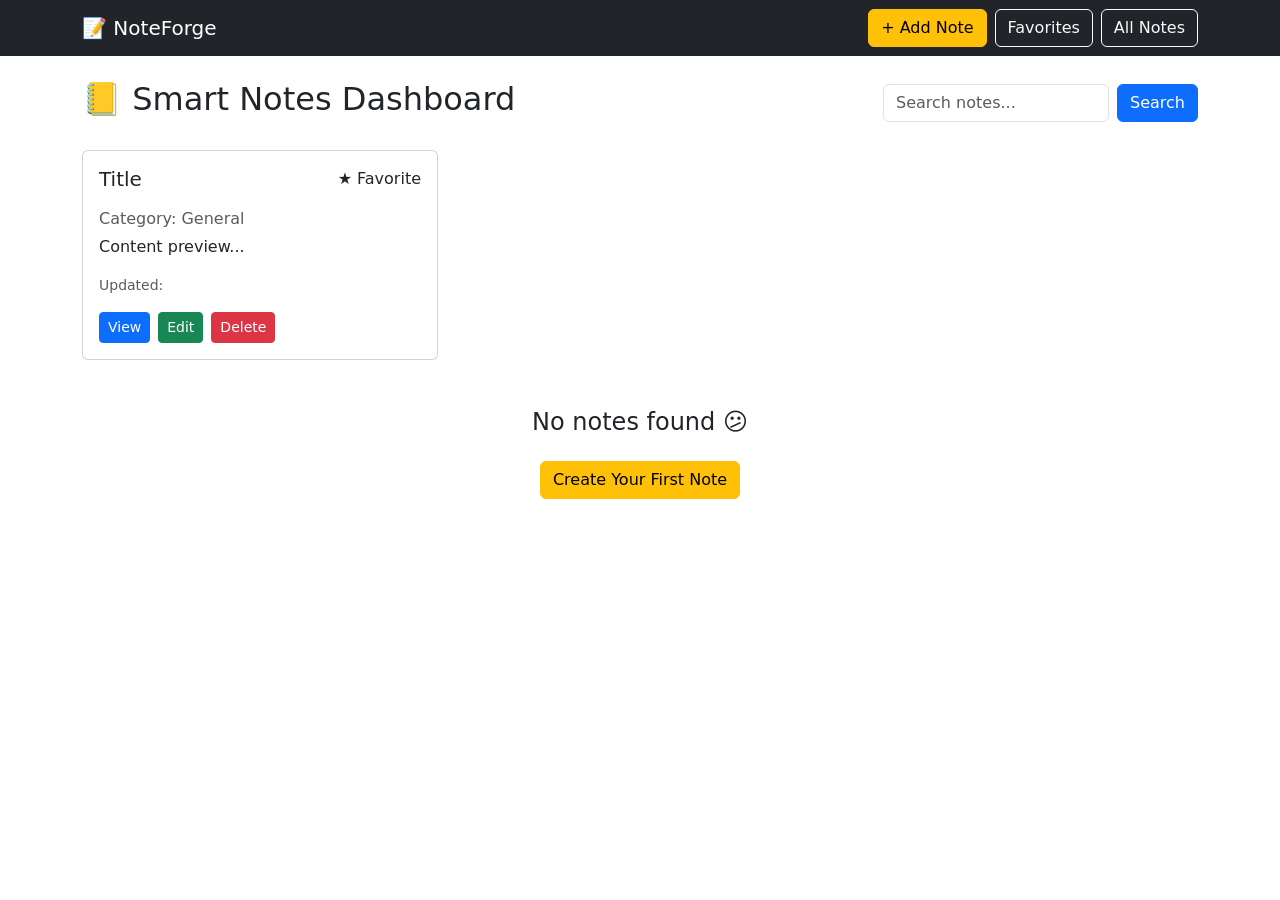
<file: src/main/resources/templates/index.html>
<!DOCTYPE html>
<html xmlns:th="http://www.thymeleaf.org">
<head>
    <title>NoteForge - Dashboard</title>
    <meta charset="UTF-8">
    <meta name="viewport" content="width=device-width, initial-scale=1">
    <link href="https://cdn.jsdelivr.net/npm/bootstrap@5.3.3/dist/css/bootstrap.min.css" rel="stylesheet">
    <link rel="stylesheet" th:href="@{/css/style.css}">
</head>
<body>

<nav class="navbar navbar-expand-lg navbar-dark bg-dark">
    <div class="container">
        <a class="navbar-brand" th:href="@{/}">📝 NoteForge</a>
        <div class="d-flex gap-2">
            <a class="btn btn-warning btn-rounded" th:href="@{/notes/add}">+ Add Note</a>
            <a class="btn btn-outline-light btn-rounded" th:href="@{/?filter=favorites}">Favorites</a>
            <a class="btn btn-outline-light btn-rounded" th:href="@{/}">All Notes</a>
        </div>
    </div>
</nav>

<div class="container py-4">
    <div class="d-flex justify-content-between align-items-center mb-4 flex-wrap gap-3">
        <h2 class="page-title">📒 Smart Notes Dashboard</h2>

        <form class="d-flex gap-2" method="get" th:action="@{/}">
            <input type="text" class="form-control" name="keyword" placeholder="Search notes..." th:value="${keyword}">
            <button type="submit" class="btn btn-primary btn-rounded">Search</button>
        </form>
    </div>

    <div class="row g-4">
        <div class="col-md-4" th:each="note : ${notes}">
            <div class="card note-card p-3 h-100">
                <div class="d-flex justify-content-between align-items-start mb-2">
                    <h5 th:text="${note.title}">Title</h5>
                    <span th:if="${note.favorite}" class="favorite-badge">★ Favorite</span>
                </div>

                <p class="text-muted mb-1">
                    Category: <span th:text="${note.category}">General</span>
                </p>

                <p class="note-content-preview" th:text="${note.content}">Content preview...</p>

                <small class="text-muted d-block mb-3">
                    Updated: <span th:text="${#temporals.format(note.updatedAt, 'dd MMM yyyy HH:mm')}"></span>
                </small>

                <div class="d-flex flex-wrap gap-2 mt-auto">
                    <a class="btn btn-sm btn-primary btn-rounded" th:href="@{'/notes/view/' + ${note.id}}">View</a>
                    <a class="btn btn-sm btn-success btn-rounded" th:href="@{'/notes/edit/' + ${note.id}}">Edit</a>
                    <a class="btn btn-sm btn-danger btn-rounded"
                       th:href="@{'/notes/delete/' + ${note.id}}"
                       onclick="return confirm('Are you sure you want to delete this note?')">Delete</a>
                </div>
            </div>
        </div>
    </div>

    <div th:if="${#lists.isEmpty(notes)}" class="text-center mt-5">
        <h4>No notes found 😕</h4>
        <a class="btn btn-warning mt-3 btn-rounded" th:href="@{/notes/add}">Create Your First Note</a>
    </div>
</div>

</body>
</html>
</file>
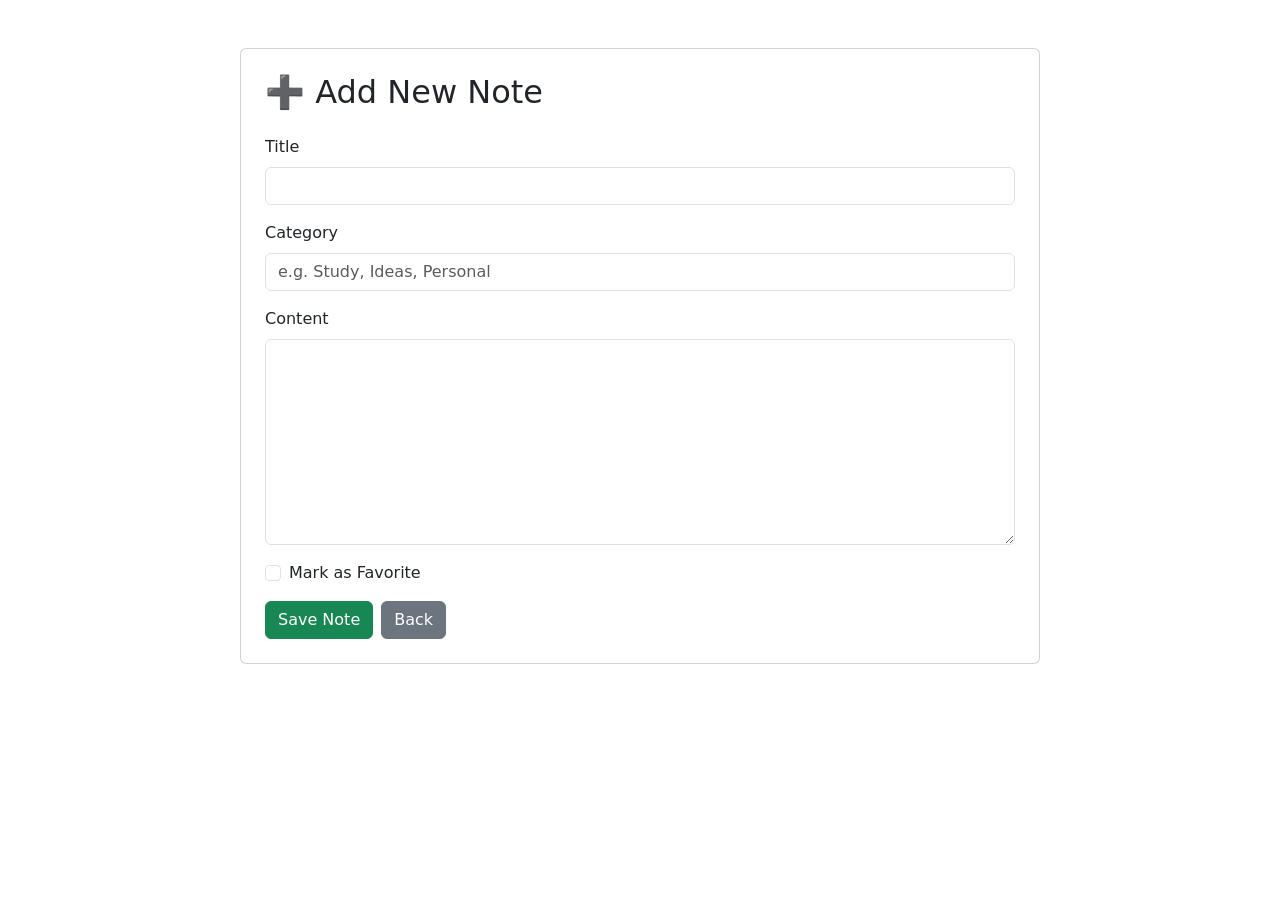
<file: src/main/resources/templates/add-note.html>
<!DOCTYPE html>
<html xmlns:th="http://www.thymeleaf.org">
<head>
    <title>Add Note - NoteForge</title>
    <meta charset="UTF-8">
    <meta name="viewport" content="width=device-width, initial-scale=1">
    <link href="https://cdn.jsdelivr.net/npm/bootstrap@5.3.3/dist/css/bootstrap.min.css" rel="stylesheet">
    <link rel="stylesheet" th:href="@{/css/style.css}">
</head>
<body>

<div class="container py-5">
    <div class="card p-4 mx-auto" style="max-width: 800px;">
        <h2 class="mb-4">➕ Add New Note</h2>

        <form th:action="@{/notes/save}" th:object="${note}" method="post">
            <div class="mb-3">
                <label class="form-label">Title</label>
                <input type="text" class="form-control" th:field="*{title}" required>
            </div>

            <div class="mb-3">
                <label class="form-label">Category</label>
                <input type="text" class="form-control" th:field="*{category}" placeholder="e.g. Study, Ideas, Personal">
            </div>

            <div class="mb-3">
                <label class="form-label">Content</label>
                <textarea class="form-control" rows="8" th:field="*{content}" required></textarea>
            </div>

            <div class="form-check mb-3">
                <input class="form-check-input" type="checkbox" th:field="*{favorite}">
                <label class="form-check-label">Mark as Favorite</label>
            </div>

            <div class="d-flex gap-2">
                <button type="submit" class="btn btn-success btn-rounded">Save Note</button>
                <a class="btn btn-secondary btn-rounded" th:href="@{/}">Back</a>
            </div>
        </form>
    </div>
</div>

</body>
</html>
</file>
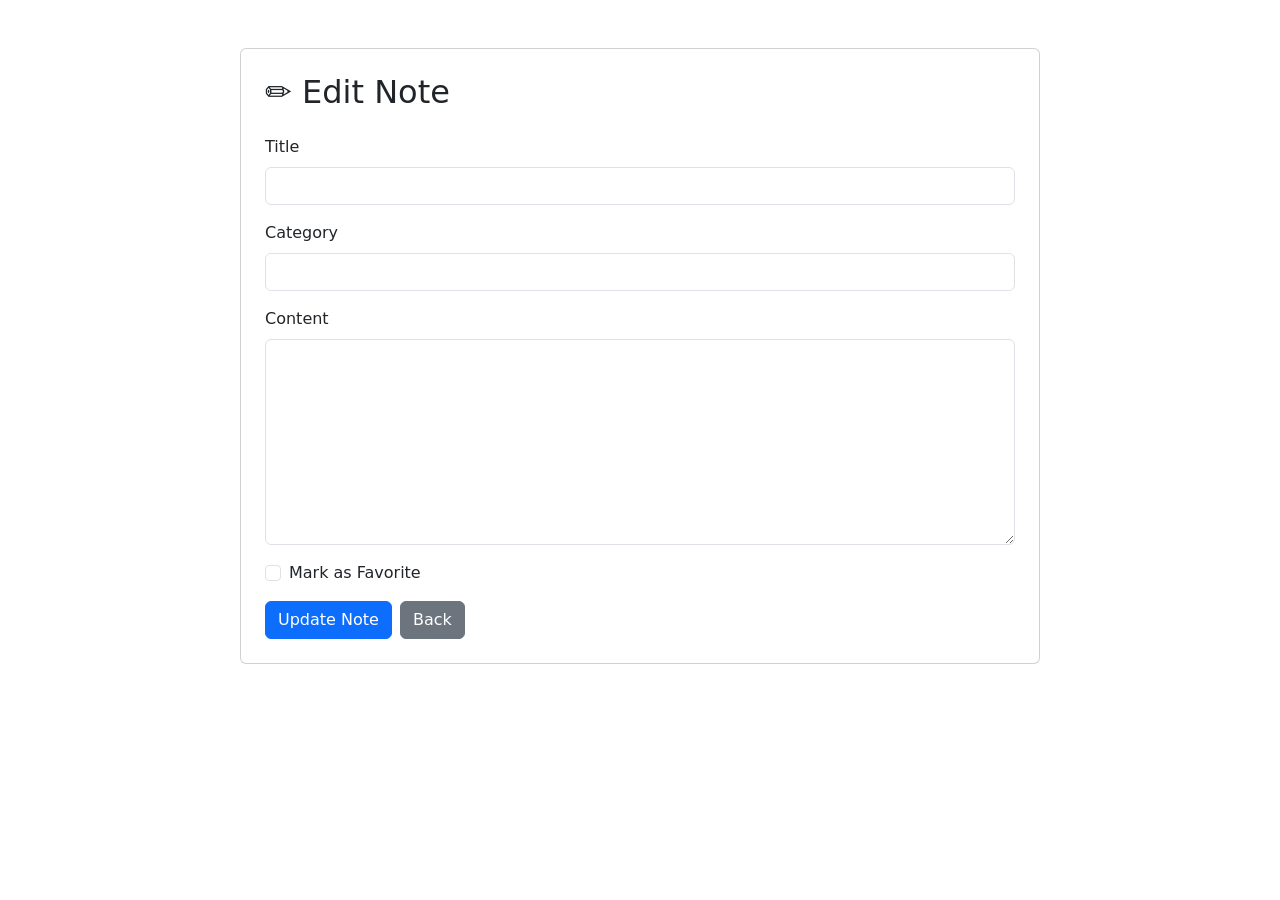
<file: src/main/resources/templates/edit-note.html>
<!DOCTYPE html>
<html xmlns:th="http://www.thymeleaf.org">
<head>
    <title>Edit Note - NoteForge</title>
    <meta charset="UTF-8">
    <meta name="viewport" content="width=device-width, initial-scale=1">
    <link href="https://cdn.jsdelivr.net/npm/bootstrap@5.3.3/dist/css/bootstrap.min.css" rel="stylesheet">
    <link rel="stylesheet" th:href="@{/css/style.css}">
</head>
<body>

<div class="container py-5">
    <div class="card p-4 mx-auto" style="max-width: 800px;">
        <h2 class="mb-4">✏️ Edit Note</h2>

        <form th:action="@{'/notes/update/' + ${note.id}}" th:object="${note}" method="post">
            <div class="mb-3">
                <label class="form-label">Title</label>
                <input type="text" class="form-control" th:field="*{title}" required>
            </div>

            <div class="mb-3">
                <label class="form-label">Category</label>
                <input type="text" class="form-control" th:field="*{category}">
            </div>

            <div class="mb-3">
                <label class="form-label">Content</label>
                <textarea class="form-control" rows="8" th:field="*{content}" required></textarea>
            </div>

            <div class="form-check mb-3">
                <input class="form-check-input" type="checkbox" th:field="*{favorite}">
                <label class="form-check-label">Mark as Favorite</label>
            </div>

            <div class="d-flex gap-2">
                <button type="submit" class="btn btn-primary btn-rounded">Update Note</button>
                <a class="btn btn-secondary btn-rounded" th:href="@{/}">Back</a>
            </div>
        </form>
    </div>
</div>

</body>
</html>
</file>
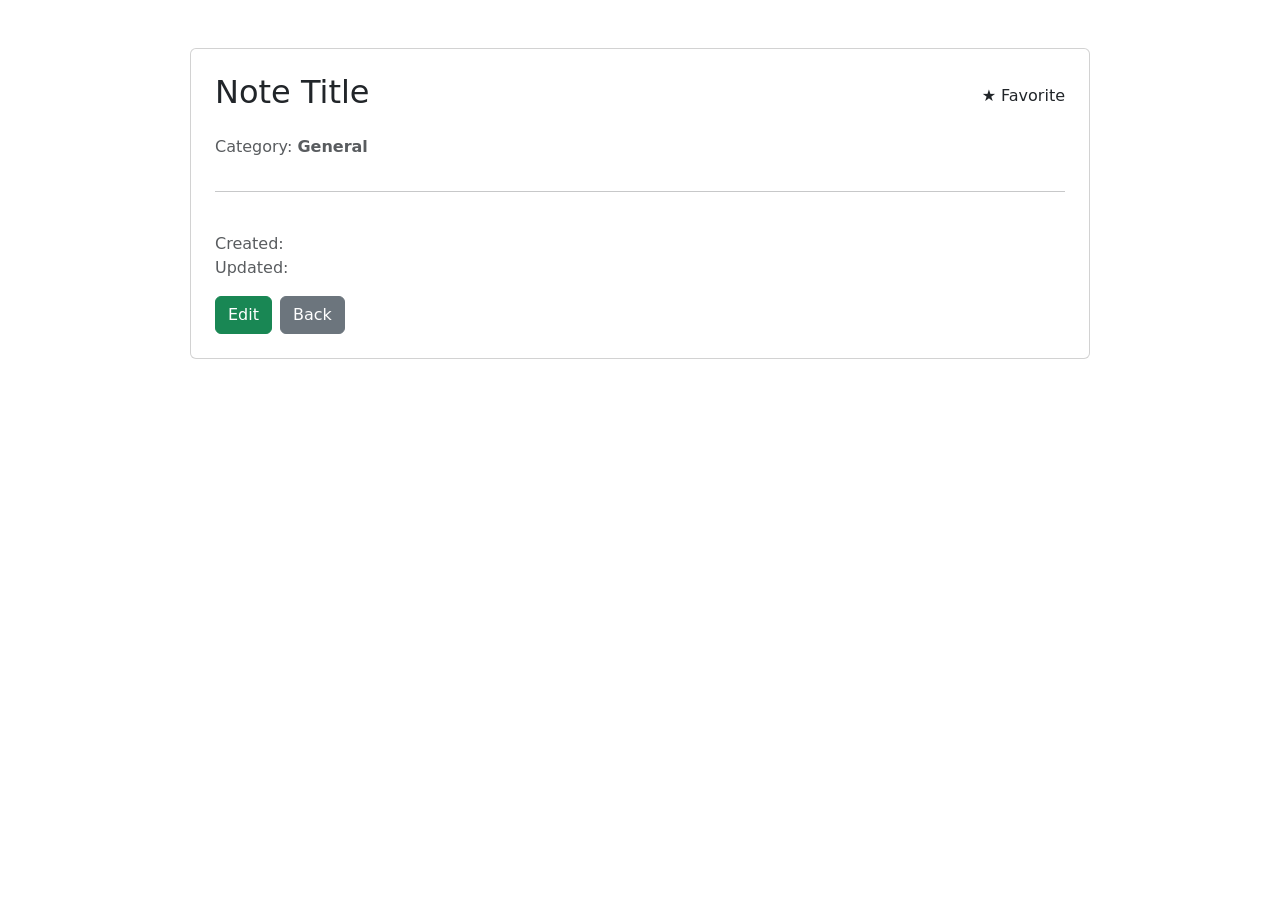
<file: src/main/resources/templates/view-note.html>
<!DOCTYPE html>
<html xmlns:th="http://www.thymeleaf.org">
<head>
    <title>View Note - NoteForge</title>
    <meta charset="UTF-8">
    <meta name="viewport" content="width=device-width, initial-scale=1">
    <link href="https://cdn.jsdelivr.net/npm/bootstrap@5.3.3/dist/css/bootstrap.min.css" rel="stylesheet">
    <link rel="stylesheet" th:href="@{/css/style.css}">
</head>
<body>

<div class="container py-5">
    <div class="card p-4 mx-auto" style="max-width: 900px;">
        <div class="d-flex justify-content-between align-items-center mb-3">
            <h2 th:text="${note.title}">Note Title</h2>
            <span th:if="${note.favorite}" class="favorite-badge">★ Favorite</span>
        </div>

        <p class="text-muted">
            Category: <strong th:text="${note.category}">General</strong>
        </p>

        <hr>

        <div class="mb-4" style="white-space: pre-wrap;" th:text="${note.content}"></div>

        <p class="text-muted">
            Created: <span th:text="${#temporals.format(note.createdAt, 'dd MMM yyyy HH:mm')}"></span><br>
            Updated: <span th:text="${#temporals.format(note.updatedAt, 'dd MMM yyyy HH:mm')}"></span>
        </p>

        <div class="d-flex gap-2">
            <a class="btn btn-success btn-rounded" th:href="@{'/notes/edit/' + ${note.id}}">Edit</a>
            <a class="btn btn-secondary btn-rounded" th:href="@{/}">Back</a>
        </div>
    </div>
</div>

</body>
</html>
</file>
